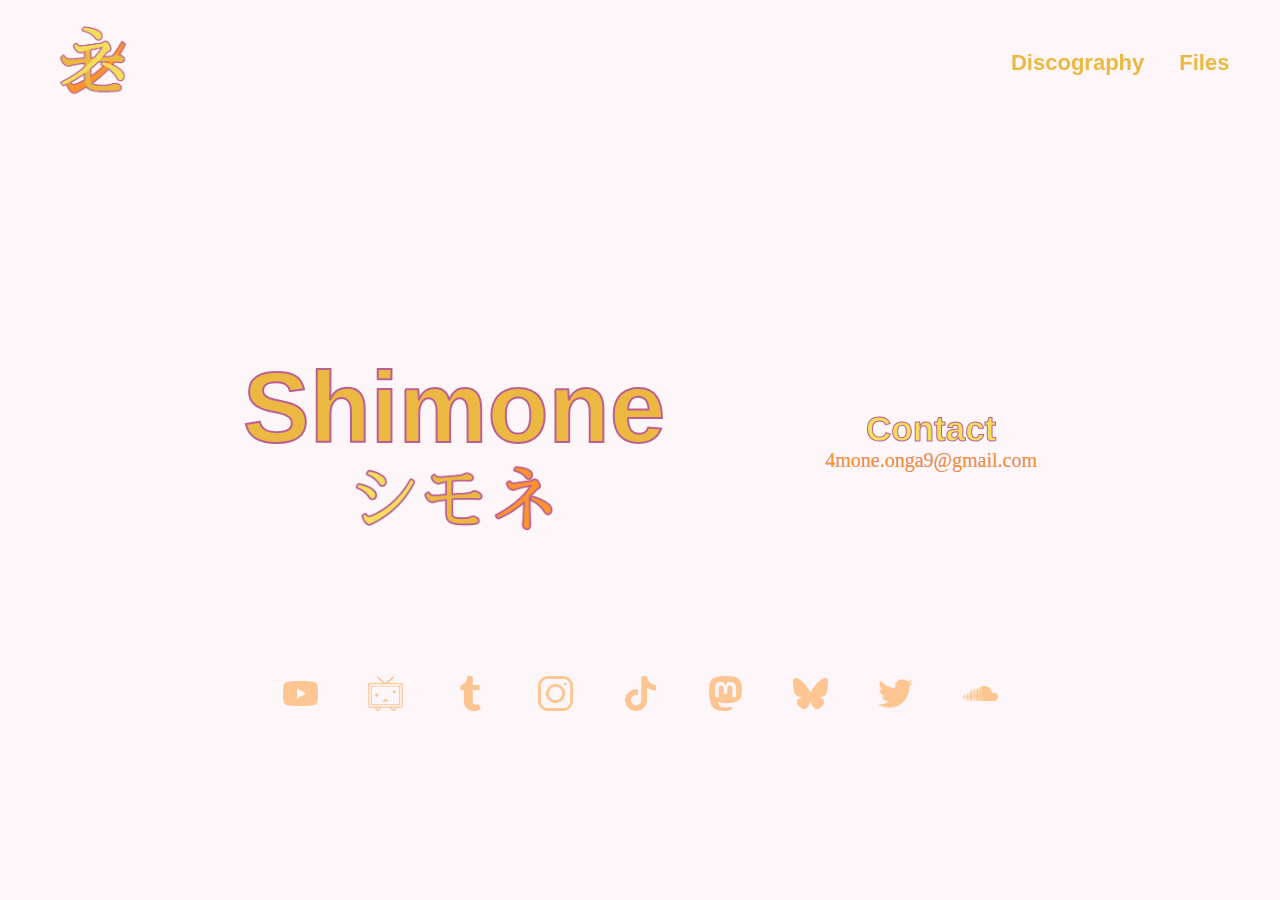
<file: index.html>
<!DOCTYPE html>
<html>

<head>
    <title>Shimone</title>
    <meta name="theme-color" content="#fdf6f8">
    <link rel="icon" type="image/png" href="resources/shimoneLogo.png">
    <script>
        if(/Android|iPhone|Mobi|Opera Mini/i.test(navigator.userAgent)) {window.location.replace("mobile/index.html");}
        //window.location.href = "https://linktr.ee/shi.mo.ne";
    </script>
    <style>
        html,
        body {
            height: 100%;
            background-color: #fdf6f8;
            margin: 0;
            padding: 0;
        }

        .topBar {
            position: absolute;
            top: 0;
            left: 0;
            display: flex;
            align-items: center;
            width: 98%;
        }

        .nameRomaji {
            font-family: sans-serif;
            font-size: 100px;
            color: #ebb942;
            font-weight: bold;
            -webkit-text-stroke: 2px #bc5f93;
        }

        .namesDiv {
            display: flex;
            justify-content: center;
            align-items: center;
            flex-direction: column;
            padding-right: 80px;
        }

        .contactDiv {
            display: flex;
            justify-content: center;
            align-items: center;
            flex-direction: column;
            padding-left: 80px;
        }

        .mainStuffDiv {
            display: flex;
            justify-content: center;
            align-items: center;
            padding-top: calc(50vh - 100px);
            /* logo size is 75x75px and logo padding is 25px, so halfvh-100px */
        }

        .socialLinksDiv {
            display: flex;
            justify-content: center;
            align-items: center;
            padding-top: 120px;
        }

        .social {
            text-decoration: none;
            font-family: sans-serif;
            font-size: 20px;
            font-weight: bold;
            padding: 25px;
            opacity: 0.5;
            transition: opacity 0.2s ease;
        }

        .social:hover {
            opacity: 1;
        }

        .logo {
            padding: 25px;
            padding-left: 55px;
        }

        .linkTop {
            padding-right: 25px;
            padding-left: 10px;
            font-family: sans-serif;
            font-size: 22px;
            color: #ebb942;
            font-weight: bold;
            margin-right: 0;
            text-decoration: none;
        }

        .toRightLinkTop{
            margin-left: auto;
        }

        span {
            font-family: sans-serif;
            font-size: 35px;
            color: #f3df5b;
            font-weight: bold;
            -webkit-text-stroke: 1px #bc5f93;
        }

        .email {
            text-decoration: none;
            color: #fb942c;
            font-size: 20px;
            -webkit-text-stroke: 0.2px #bc5f93;
        }
    </style>
</head>

<body>
    <div class="topBar">
        <img class="logo" src="resources/shimoneLogo.png" width="75">

        <a class="linkTop toRightLinkTop" href="music">Discography</a>
        <a class="linkTop" href="files">Files</a>

    </div>

    <div class="mainStuffDiv">

        <div class="namesDiv">
            <span class="nameRomaji">Shimone</span>
            <img src="resources/shimoneText.png" width="200">
        </div>

        <div class="contactDiv">
            <span>Contact</span>
            <a class="email" href="mailto:4mone.onga9@gmail.com">4mone.onga9@gmail.com</a>
        </div>

    </div>

    <div class="socialLinksDiv">

        <a class="social" href="https://youtube.com/@%E3%82%B7.%E3%83%A2.%E3%83%8D"><img src="resources/youtubeHome.png" width="35"></img></a>
        <a class="social" href="https://www.nicovideo.jp/user/143269227"><img src="resources/nicoHome.png" width="35"></img></a>
        <a class="social" href="https://shi-mo-ne.tumblr.com/"><img src="resources/tumblrHome.png" width="35"></img></a>
        <a class="social" href="https://instagram.com/shi.mo.ne"><img src="resources/instagramHome.png" width="35"></img></a>
        <a class="social" href="https://tiktok.com/@shi.mo.ne"><img src="resources/tiktokHome.png" width="35"></img></a>
        <a rel="me" class="social" href="https://mastodon.social/@shi_mo_ne"><img src="resources/mastodonHome.png" width="35"></img></a>
        <a class="social" href="https://bsky.app/profile/shi-mo-ne.github.io"><img src="resources/blueskyHome.png" width="35"></img></a>
        <a class="social" href="https://twitter.com/_shi_mo_ne_"><img src="resources/twitterHome.png" width="35"></img></a>
        <a class="social" href="https://soundcloud.com/shi-mo-ne"><img src="resources/soundcloudHome.png" width="35"></img></a>
        
    </div>

</body>

</html>
</file>
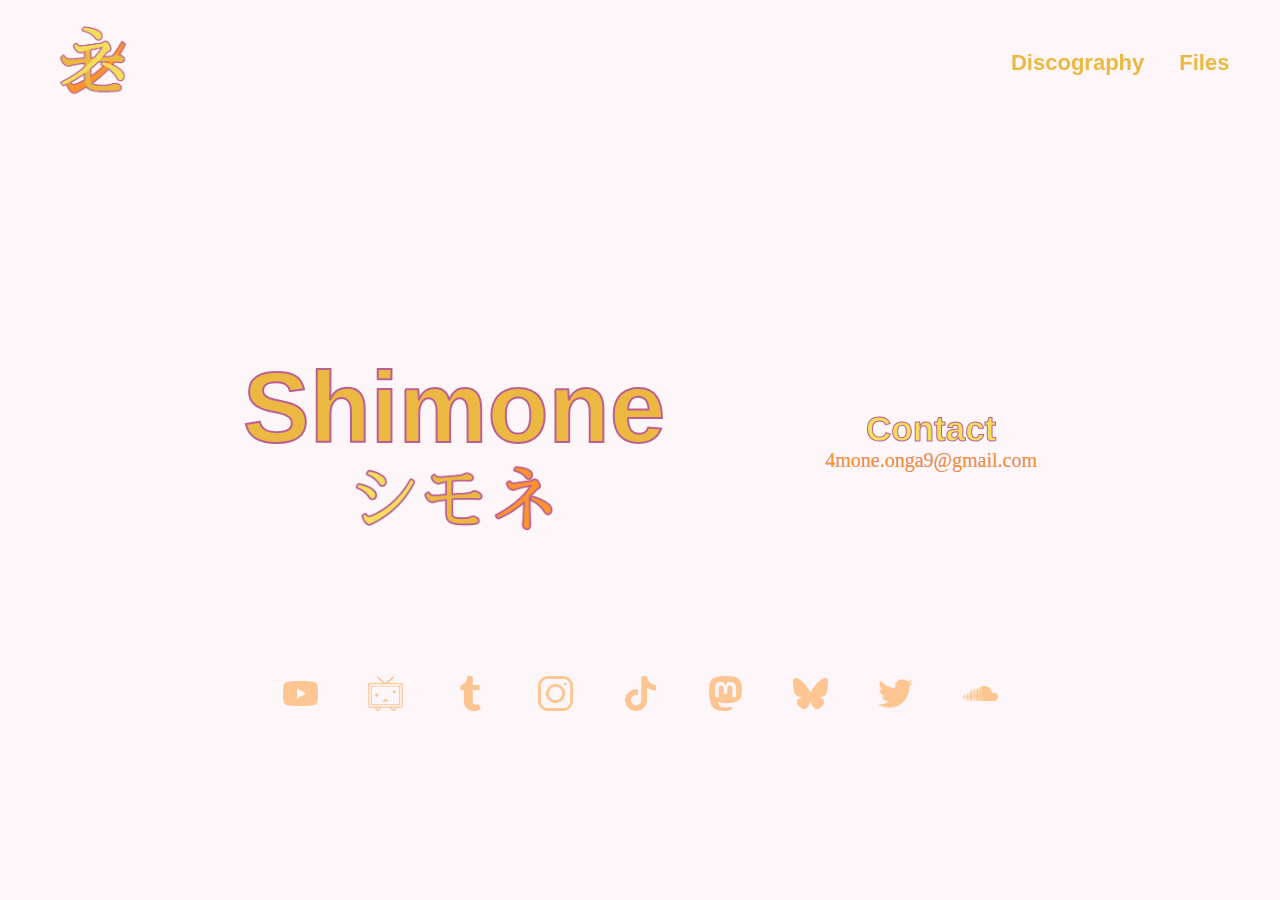
<file: mobile/index.html>
<!DOCTYPE html>
<html>

<head>
    <title>Shimone</title>
    <meta name="viewport" content="width=device-width, initial-scale=1.0">
    <meta name="theme-color" content="#fdf6f8">
    <link rel="icon" type="image/png" href="../resources/shimoneLogo.png">
    <script>
        if(!/Android|iPhone|Mobi|Opera Mini/i.test(navigator.userAgent)) {window.location.replace("../index.html");}
        //window.location.href = "https://linktr.ee/shi.mo.ne";
    </script>
    <style>
        html,
        body {
            height: 100%;
            background-color: #fdf6f8;
            margin: 0;
            padding: 0;
        }

        .topBar {
            position: absolute;
            top: 0;
            left: 0;
            display: flex;
            align-items: center;
            width: 98%;
        }

        .nameRomaji {
            font-family: sans-serif;
            font-size: 75px;
            color: #ebb942;
            font-weight: bold;
            -webkit-text-stroke: 2px #bc5f93;
        }

        .namesDiv {
            display: flex;
            justify-content: center;
            align-items: center;
            flex-direction: column;
        }

        .contactDiv {
            display: flex;
            justify-content: center;
            align-items: center;
            flex-direction: column;
        }

        .mainStuffDiv1 {
            display: flex;
            justify-content: center;
            align-items: center;
            padding-top: calc(50vh - 200px);
        }

        .mainStuffDiv2 {
            display: flex;
            justify-content: center;
            align-items: center;
            padding-top: 85px;
        }

        .socialLinksDiv1 {
            display: flex;
            justify-content: center;
            align-items: center;
            padding-top: 80px;
        }

        .socialLinksDiv2 {
            display: flex;
            justify-content: center;
            align-items: center;
        }

        .social {
            text-decoration: none;
            font-family: sans-serif;
            font-size: 20px;
            font-weight: bold;
            padding: 22px;
            padding-bottom: 17.5px;
            opacity: 0.5;
            transition: opacity 0.2s ease;
        }

        .social:hover {
            opacity: 1;
        }

        .logo {
            padding: 25px;
            padding-left: 27px;
        }

        .linkTop {
            padding-right: 25px;
            padding-left: 10px;
            font-family: sans-serif;
            font-size: 16px;
            color: #ebb942;
            font-weight: bold;
            margin-right: 0;
            text-decoration: none;
        }

        .toRightLinkTop{
            margin-left: auto;
        }

        span {
            font-family: sans-serif;
            font-size: 34px;
            color: #f3df5b;
            font-weight: bold;
            -webkit-text-stroke: 1px #bc5f93;
        }

        .email {
            text-decoration: none;
            color: #fb942c;
            font-size: 19px;
            -webkit-text-stroke: 0.2px #bc5f93;
        }
    </style>
</head>

<body>
    <div class="topBar">
        <img class="logo" src="../resources/shimoneLogo.png" width="70">

        <a class="linkTop toRightLinkTop" href="../music">Discography</a>
        <a class="linkTop" href="../files">Files</a>

    </div>

    <div class="mainStuffDiv1">

        <div class="namesDiv">
            <span class="nameRomaji">Shimone</span>
            <img src="../resources/shimoneText.png" width="170">
        </div>
    </div>


    <div class="mainStuffDiv2">
     <div class="contactDiv">
            <span>Contact</span>
            <a class="email" href="mailto:4mone.onga9@gmail.com">4mone.onga9@gmail.com</a>
        </div>
        </div>


    <div class="socialLinksDiv1">

        <a class="social" href="https://youtube.com/@%E3%82%B7.%E3%83%A2.%E3%83%8D"><img src="../resources/youtubeHome.png" width="30"></img></a>
        <a class="social" href="https://www.nicovideo.jp/user/143269227"><img src="../resources/nicoHome.png" width="30"></img></a>
        <a class="social" href="https://shi-mo-ne.tumblr.com/"><img src="../resources/tumblrHome.png" width="30"></img></a>
        <a class="social" href="https://instagram.com/shi.mo.ne"><img src="../resources/instagramHome.png" width="30"></img></a>
        <a class="social" href="https://tiktok.com/@shi.mo.ne"><img src="../resources/tiktokHome.png" width="30"></img></a>
    </div>
    <div class="socialLinksDiv2">
        <a rel="me" class="social" href="https://mastodon.social/@shi_mo_ne"><img src="../resources/mastodonHome.png" width="30"></img></a>
        <a class="social" href="https://bsky.app/profile/shi-mo-ne.github.io"><img src="../resources/blueskyHome.png" width="30"></img></a>
        <a class="social" href="https://twitter.com/_shi_mo_ne_"><img src="../resources/twitterHome.png" width="30"></img></a>
        <a class="social" href="https://soundcloud.com/shi-mo-ne"><img src="../resources/soundcloudHome.png" width="30"></img></a>
        
    </div>

</body>

</html>
</file>
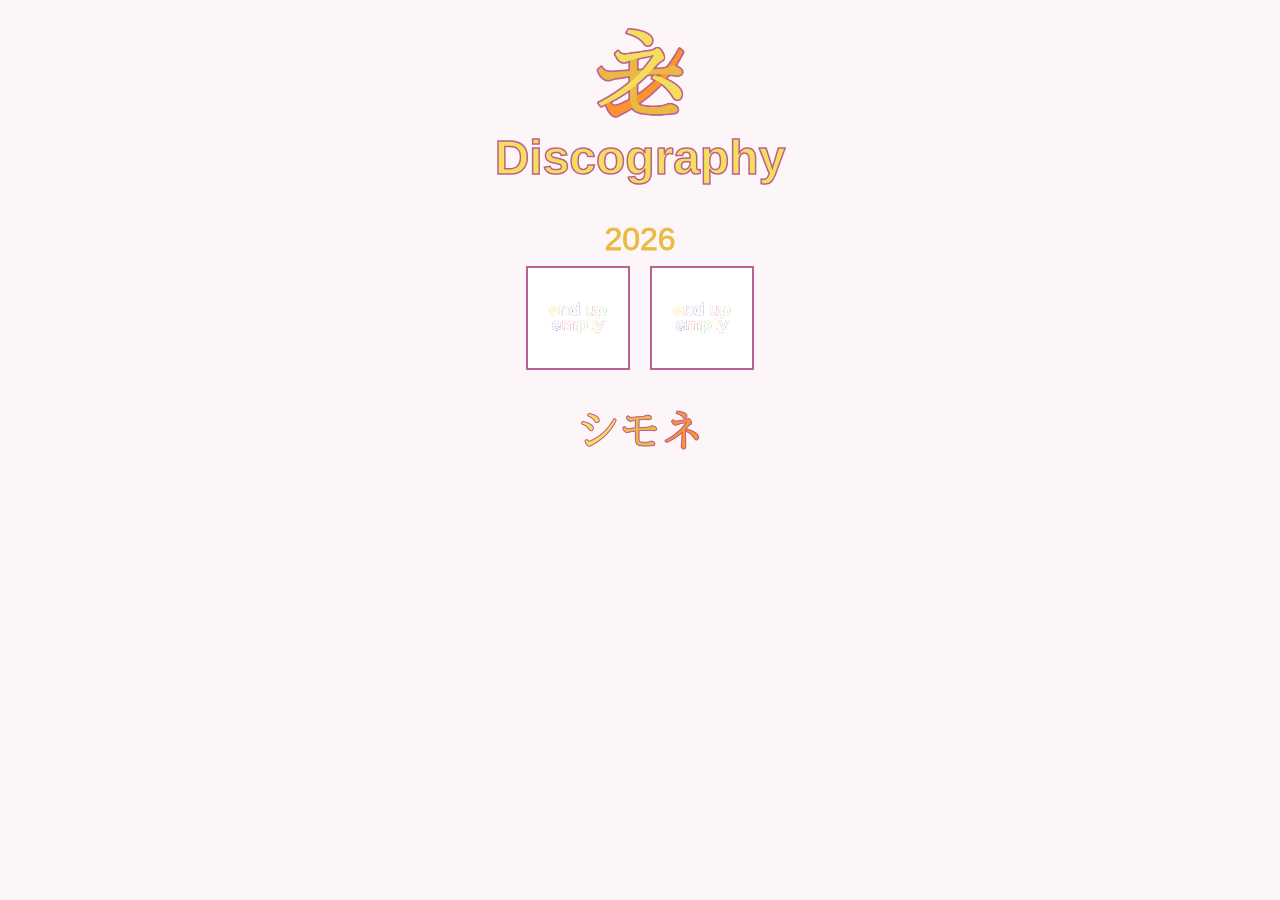
<file: music/index.html>
<!DOCTYPE html>
<html>

<head>
	<title>Discography - Shimone</title>
	<meta name="viewport" content="width=device-width, initial-scale=1.0">
	<meta name="theme-color" content="#fdf6f8">
	<link rel="icon" type="image/png" href="../resources/shimoneLogo.png">
	<style>
		html,
		body {
			min-height: 100%;
			background-color: #fdf6f8;
		}

		.cover {
			outline: 2px solid #bc5f93;
			outline-offset: -10px;
			width: 100;
			height: 100;
			padding: 10px;
			margin-bottom: -8px;
		}

		.cover:hover {
			outline: 2px solid #ebb942;
			outline-offset: -10px;
			width: 100;
			height: 100;
			padding: 10px;
			margin-bottom: -8px;
		}

		.discography {
			font-size: 48px;
			color: #f3df5b;
			font-weight: bold;
			-webkit-text-stroke: 1.5px #bc5f93;
			font-family: sans-serif;
		}

		.year {
			font-size: 32px;
			color: #ebb942;
			-webkit-text-stroke: 0.8px #ebb942;
			font-family: sans-serif;
		}

		a {
			color: #ebb942;
			font-weight: bold;
			text-decoration: none;
		}
	</style>
	<script>
		//window.location.href = "https://linktr.ee/shi.mo.ne";
	</script>
</head>

<body>
	<center>
		<br>
		<img src="../resources/shimoneLogo.png" width="100">
		<br>
		<text class="discography">Discography</text>
		<br>
		<br>
		<br>
		<text class="year">2026</text>
		<br>


		<a href="end-up-empty">
			<img class="cover" src="end-up-empty/cover.png" alt="end up empty - Single" title="end up empty - Single" width="100">
		</a>

		<a href="end-up-empty">
			<img class="cover" src="end-up-empty/cover.png" alt="??? - Album" title="??? - Album" width="100">
		</a>

		<br>
		<br><br>
		<img src="../resources/shimoneText.png" width="120">
		<br><br>
	</center>
</body>

</html>
</file>
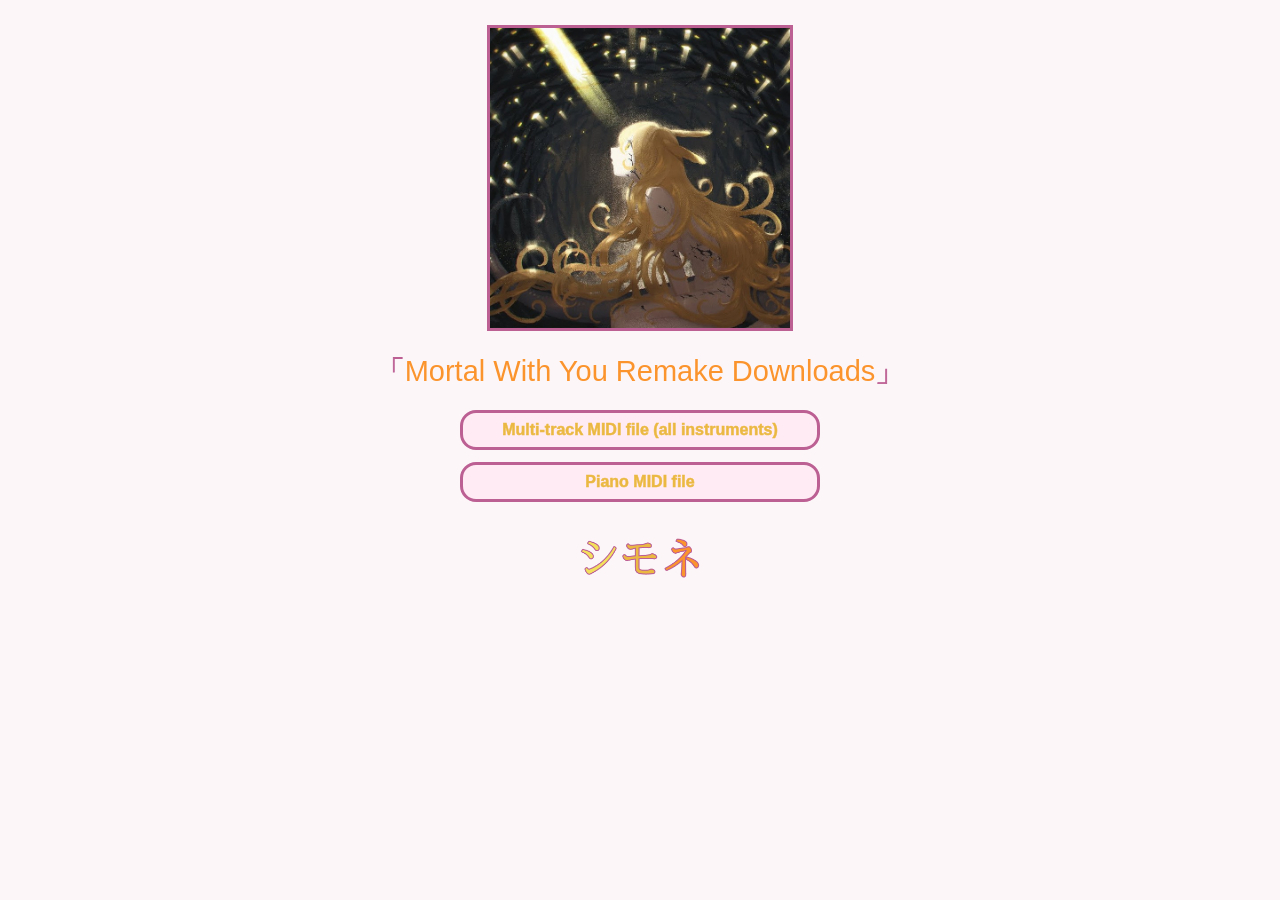
<file: files/mortal-with-you/index.html>
<!DOCTYPE html>
<html>

<head>
    <title>Mortal With You Remake Files</title>
    <meta name="viewport" content="width=device-width, initial-scale=1.0">
    <meta name="theme-color" content="#fdf6f8">
    <link rel="stylesheet" type="text/css" href="../style.css">
    <link rel="icon" type="image/png" href="../../resources/shimoneLogo.png">
</head>

<body>
    <center>
        <img class="cover-image" src="cover.png" width="300">

        <br>

        <span class="kagikakko">「</span><span class="title">Mortal With You Remake Downloads</span><span class="kagikakko">」</span>

        <br><br>

        <div class="buttons" >

            <a class="button" href="MortalWithYou-MultiTrack.midi" download>
                Multi-track MIDI file (all instruments)

            </a>

            <a class="button" href="MortalWithYou-Piano.midi" download>
                Piano MIDI file

            </a>


        </div>

        <br><br>
        <img src="../../resources/shimoneText.png" width="120">
        <br><br><br>
    </center>
</body>

</html>
</file>
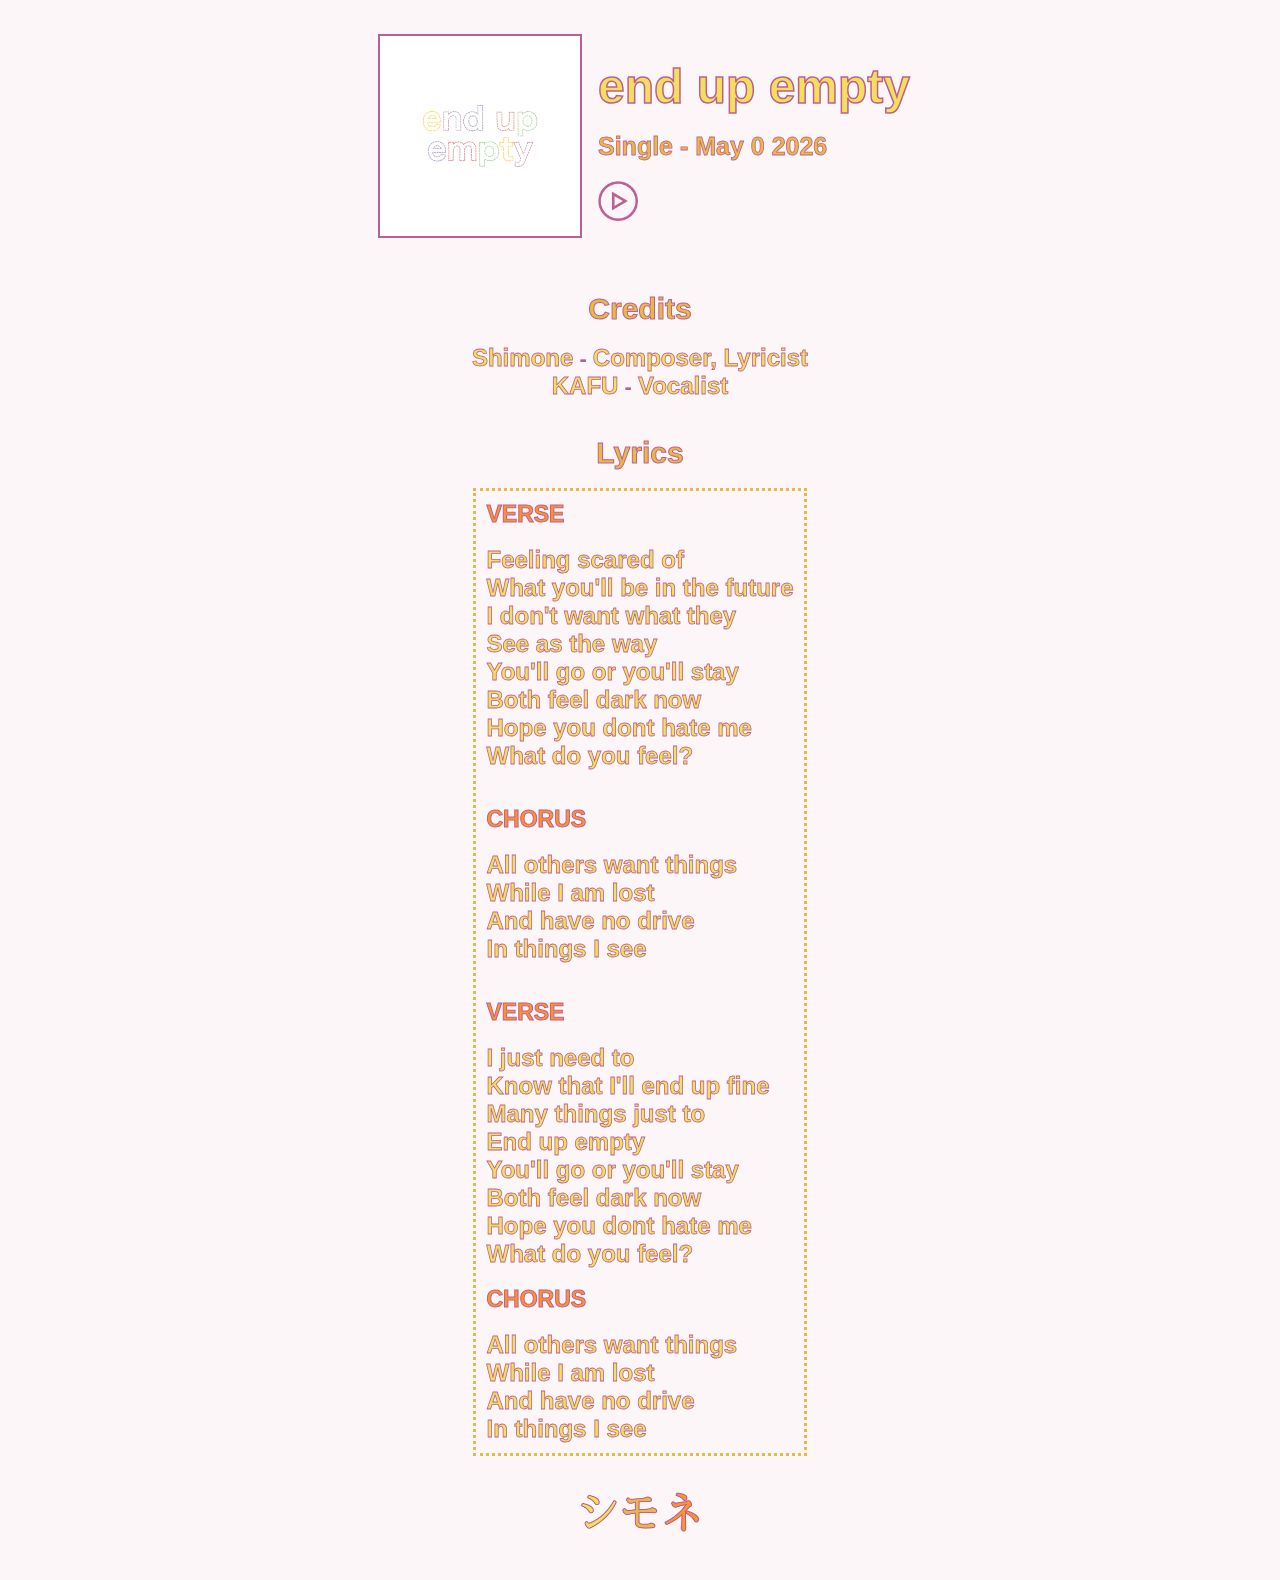
<file: music/end-up-empty/index.html>
<!DOCTYPE html>
<html>

<head>
	<title>end up empty - Shimone</title>
	<meta name="viewport" content="width=device-width, initial-scale=1.0">
	<meta name="theme-color" content="#fdf6f8">
	<link rel="icon" type="image/png" href="../resources/shimoneLogo.png">
	<style>
		html,
		body {
			min-height: 100%;
			background-color: #fdf6f8;
		}

		.cover {
			outline: 2px solid #bc5f93;
			outline-offset: -10px;
			width: 200;
			padding: 10px;
			margin-bottom: -8px;
		}

		.title {
			font-size: 50px;
			color: #f3df5b;
			white-space: nowrap;
    		font-size: 48px;
			font-weight: bold;
			-webkit-text-stroke: 1.5px #bc5f93;
			font-family: sans-serif;
			text-align: left;
		}

		.info {
			font-size: 25px;
			color: #ebb942;
			font-weight: bold;
			-webkit-text-stroke: 0.8px #bc5f93;
			font-family: sans-serif;
		}

		.sectionTitle {
			font-size: 30px;
			color: #ebb942;
			font-weight: bold;
			-webkit-text-stroke: 1px #bc5f93;
			font-family: sans-serif;
		}

		.sectionInfo {
			font-size: 24px;
			color: #f3df5b;
			font-weight: bold;
			-webkit-text-stroke: 0.8px #bc5f93;
			font-family: sans-serif;
		}

		.sectionLyricsPart {
			font-size: 23px;
			color: #fb942c;
			font-weight: bold;
			-webkit-text-stroke: 1px #bc5f93;
			font-family: sans-serif;
		}

		.sepInfo {
			font-size: 22px;
			color: #bc5f93;
			font-weight: bold;		
			font-family: sans-serif;
		}

		a {
			color: #f3df5b;
			font-weight: bold;
			text-decoration: none;
		}

		.centerDiv {
			display: flex;
			justify-content: center;
		}
	</style>
</head>

<body>
	<center>
		<br>
		<div class="centerDiv">
			<div style="display: flex; align-items: center; gap: 4px; flex-wrap: wrap; justify-content: center;">
				<img class="cover" src="cover.png" alt="end up empty - Single" title="end up empty - Single" width="200">
				<br>
				<div style="display: flex; flex-direction: column; align-items: flex-start; margin-top: 20px;">
					<span class="title">end up empty</span>
					<br>
					<span class="info">Single - May 0 2026</span>
					
					<a href="play" style="margin-top: 20px;">
						<img id="playButton" class="playButton" src="../../resources/playButton.png" width="40" onmouseover="src='../../resources/playButtonHover.png'" onmouseout="src='../../resources/playButton.png'">
					</a>
					
					

				</div>
				
				
			</div>
		</div>

		<br><br><br>

		<span class="sectionTitle">Credits</span><br>
		<br>
		<span class="sectionInfo">Shimone</span><span class="sepInfo"> - </span><span class="sectionInfo">Composer, Lyricist</span>
		<br>
		

		<span class="sectionInfo">KAFU</span><span class="sepInfo"> - </span><span class="sectionInfo">Vocalist</span>

		<br><br><br>

		<span class="sectionTitle">Lyrics</span><br>
		<br>
		
		<div class="centerDiv">
		<div style="text-align: left; padding: 10px; border: dotted #ebb942">
		
		<span class="sectionLyricsPart">VERSE</span><br><br>
		
		<span class="sectionInfo">Feeling scared of</span><br>
		<span class="sectionInfo">What you'll be in the future</span><br>
		<span class="sectionInfo">I don't want what they</span><br>
		<span class="sectionInfo">See as the way</span><br>
		<span class="sectionInfo">You'll go or you'll stay</span><br>
		<span class="sectionInfo">Both feel dark now</span><br>
		<span class="sectionInfo">Hope you dont hate me</span><br>
		<span class="sectionInfo">What do you feel?</span><br>

		<br><br><span class="sectionLyricsPart">CHORUS</span><br><br>

		<span class="sectionInfo">All others want things</span><br>
		<span class="sectionInfo">While I am lost</span><br>
		<span class="sectionInfo">And have no drive</span><br>
		<span class="sectionInfo">In things I see</span><br>

		<br><br><span class="sectionLyricsPart">VERSE</span><br><br>

		<span class="sectionInfo">I just need to</span><br>
		<span class="sectionInfo">Know that I'll end up fine</span><br>
		<span class="sectionInfo">Many things just to</span><br>
		<span class="sectionInfo">End up empty</span><br>
		<span class="sectionInfo">You'll go or you'll stay</span><br>
		<span class="sectionInfo">Both feel dark now</span><br>
		<span class="sectionInfo">Hope you dont hate me</span><br>
		<span class="sectionInfo">What do you feel?</span>
		
		<br><br><span class="sectionLyricsPart">CHORUS</span><br><br>

		<span class="sectionInfo">All others want things</span><br>
		<span class="sectionInfo">While I am lost</span><br>
		<span class="sectionInfo">And have no drive</span><br>
		<span class="sectionInfo">In things I see</span><br>
		
		</div>
		</div>
		
		
		<br><br>
		<img src="../../resources/shimoneText.png" width="120">
		<br><br><br>
	</center>
</body>

</html>
</file>
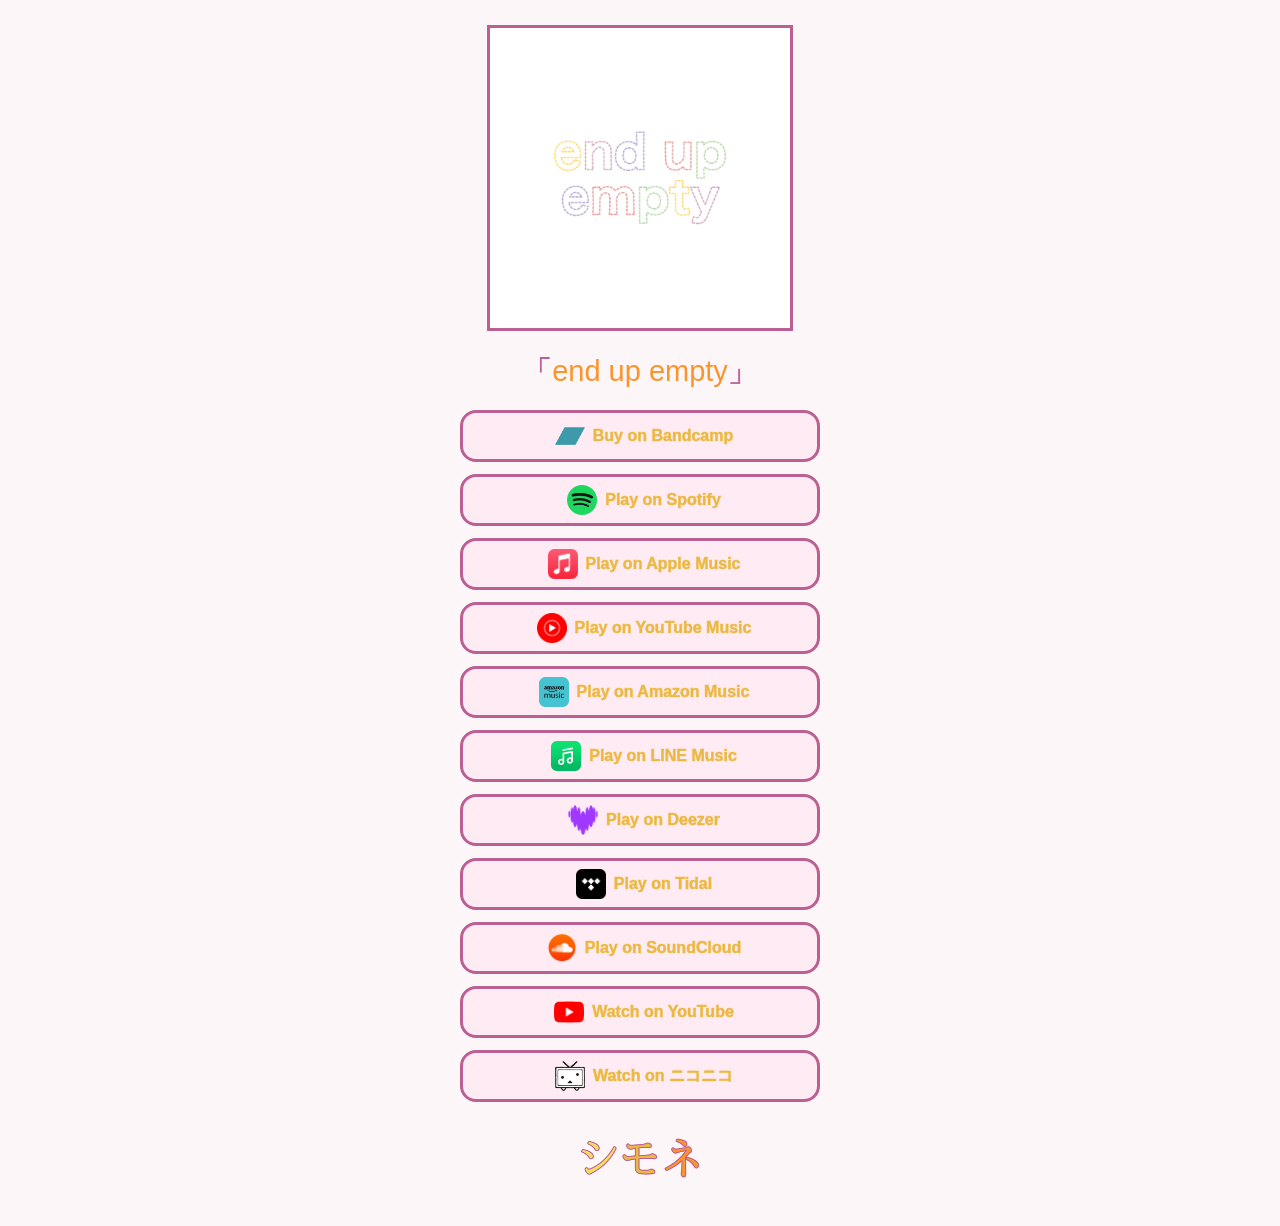
<file: music/end-up-empty/play/index.html>
<!DOCTYPE html>
<html>

<head>
    <title>end up empty - Shimone</title>
    <meta name="viewport" content="width=device-width, initial-scale=1.0">
    <meta name="theme-color" content="#fdf6f8">
    <link rel="stylesheet" type="text/css" href="../../style.css">
    <link rel="icon" type="image/png" href="../../../resources/shimoneLogo.png">
</head>

<body>
    <center>
        <img class="cover-image" src="../cover.png" width="300">

        <br>

        <span class="kagikakko">「</span><span class="title">end up empty</span><span class="kagikakko">」</span>

        <br><br>

        <div class="buttons">

            <a class="button" href="">
                <img class="button-image" src="../../../resources/bandcamp.png" width="30">
                Buy on Bandcamp

            </a>

            <a class="button" href="">
                <img class="button-image" src="../../../resources/spotify.png" width="30">
                Play on Spotify

            </a>

            <a class="button" href="">
                <img class="button-image" src="../../../resources/applemusic.png" width="30">
                Play on Apple Music

            </a>

            <a class="button" href="">
                <img class="button-image" src="../../../resources/youtubemusic.png" width="30">
                Play on YouTube Music

            </a>

            <a class="button" href="">
                <img class="button-image" src="../../../resources/amazonmusic.png" width="30">
                Play on Amazon Music

            </a>

            <a class="button" href="">
                <img class="button-image" src="../../../resources/linemusic.png" width="30">
                Play on LINE Music

            </a>

            <a class="button" href="">
                <img class="button-image" src="../../../resources/deezer.png" width="30">
                Play on Deezer

            </a>

            <a class="button" href="">
                <img class="button-image" src="../../../resources/tidal.png" width="30">
                Play on Tidal

            </a>

            <a class="button" href="">
                <img class="button-image" src="../../../resources/soundcloud.png" width="30">
                Play on SoundCloud

            </a>

            <a class="button" href="">
                <img class="button-image" src="../../../resources/youtube.png" width="30">
                Watch on YouTube

            </a>

            <a class="button" href="">
                <img class="button-image" src="../../../resources/niconico.png" width="30">
                Watch on ニコニコ

            </a>


        </div>

        <br><br>
        <img src="../../../resources/shimoneText.png" width="120">
        <br><br><br>
    </center>
</body>

</html>
</file>
<file: files/style.css>
html, body{
		min-height: 100%;
		background-color: #fdf6f8;
		}
	
	.buttons{
		max-width: 360px;
		gap: 12px;
		display: flex;
		flex-direction: column;
    }
	
	.button{
		padding: 8px 25px;
		background: #ffebf3;
		border: 3px solid #bc5f93;
		border-radius: 16px;
		color: #ebb942;
		font-weight: bold;
		text-decoration: none;
		-webkit-text-stroke: 0.5px #ebb942;
		font-family: sans-serif;
		display: flex;
		align-items: center;
		justify-content: center
	}

    .button:hover{
		padding: 8px 25px;
		background: #ffebf3;
		border: 3px solid #ebb942;
		border-radius: 16px;
		color: #bc5f93;
		font-weight: bold;
		text-decoration: none;
		-webkit-text-stroke: 0.5px #bc5f93;
		font-family: sans-serif;
		display: flex;
		align-items: center;
		justify-content: center
	}
	
	.button-image{
		padding: 0px 8px;
		width: 30;
		height: 30;
    }
	
	.cover-image{
		outline: 3px solid #bc5f93;
		outline-offset: -20px;
		width: 300;
		height: 300;
		padding: 20px;
    }
	
	.title{
		font-size: 29px;
		color: #fb942c;
		font-family: sans-serif;
		margin-top: 5px;
	}

	.kagikakko{
		font-size: 29px;
		color: #bc5f93;
		-webkit-text-stroke: 0.8px #bc5f93;
		font-family: sans-serif;
		margin-top: 5px;
	}
</file>
<file: music/style.css>
html, body{
		min-height: 100%;
		background-color: #fdf6f8;
		}
	
	.buttons{
		max-width: 360px;
		gap: 12px;
		display: flex;
		flex-direction: column;
    }
	
	.button{
		padding: 8px 25px;
		background: #ffebf3;
		border: 3px solid #bc5f93;
		border-radius: 16px;
		color: #ebb942;
		font-weight: bold;
		text-decoration: none;
		-webkit-text-stroke: 0.5px #ebb942;
		font-family: sans-serif;
		display: flex;
		align-items: center;
		justify-content: center
	}

    .button:hover{
		padding: 8px 25px;
		background: #ffebf3;
		border: 3px solid #ebb942;
		border-radius: 16px;
		color: #bc5f93;
		font-weight: bold;
		text-decoration: none;
		-webkit-text-stroke: 0.5px #bc5f93;
		font-family: sans-serif;
		display: flex;
		align-items: center;
		justify-content: center
	}
	
	.button-image{
		padding: 0px 8px;
		width: 30;
		height: 30;
    }
	
	.cover-image{
		outline: 3px solid #bc5f93;
		outline-offset: -20px;
		width: 300;
		height: 300;
		padding: 20px;
    }
	
	.title{
		font-size: 29px;
		color: #fb942c;
		font-family: sans-serif;
		margin-top: 5px;
	}

	.kagikakko{
		font-size: 29px;
		color: #bc5f93;
		-webkit-text-stroke: 0.8px #bc5f93;
		font-family: sans-serif;
		margin-top: 5px;
	}
</file>
